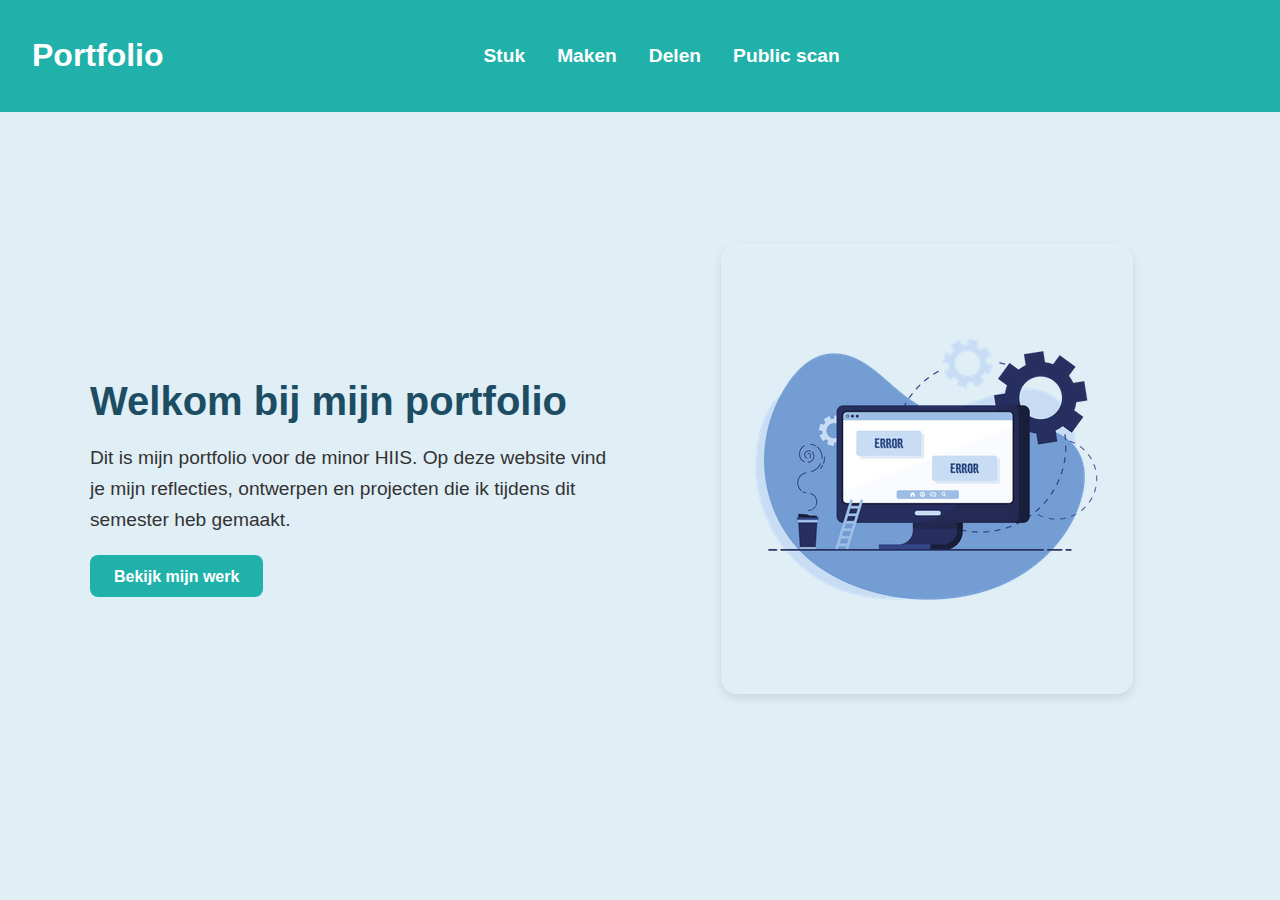
<file: index.html>
<!DOCTYPE html>
<html lang="nl">
<head>
  <meta charset="UTF-8">
  <meta name="viewport" content="width=device-width, initial-scale=1.0">
  <title>Portfolio - HIIS</title>
  <link rel="stylesheet" href="HIIS.css">
</head>
<body>
    <header class="header">
        <!-- Titel als link naar homepagina -->
        <h1 class="portfolio-title">
          <a href="index.html">Portfolio</a>
        </h1>
          <!-- Navigatie -->
          <nav class="navbar">
            <ul class="nav-menu">
              <!-- Stuk -->
              <li><a href="stuk.html">Stuk</a></li>
          
              <!-- Maken -->
              <li><a href="maken.html">Maken</a></li>
          
              <!-- Delen -->
              <li class="dropdown">
                <a href="delen.html">Delen</a>
                <ul class="dropdown-menu">
                  <li><a href="commons.html">Commons Challenge</a></li>
                </ul>
              </li>
              <a href="publicScan.html">Public scan</a>
  
            </ul>
          </nav>
    </header>
      
  <main class="content">
    <section class="intro-section">
        <div class="intro-text">
          <h1>Welkom bij mijn portfolio</h1>
          <p>
            Dit is mijn portfolio voor de minor HIIS.  
            Op deze website vind je mijn reflecties, ontwerpen en projecten
            die ik tijdens dit semester heb gemaakt.
          </p>
          <a href="stuk.html" class="intro-button">Bekijk mijn werk</a>
        </div>
      
        <div class="intro-image">
          <img src="Img/404.png" alt="Portfolio illustratie">
        </div>
      </section>
  </main>

</body>
</html>
</file>
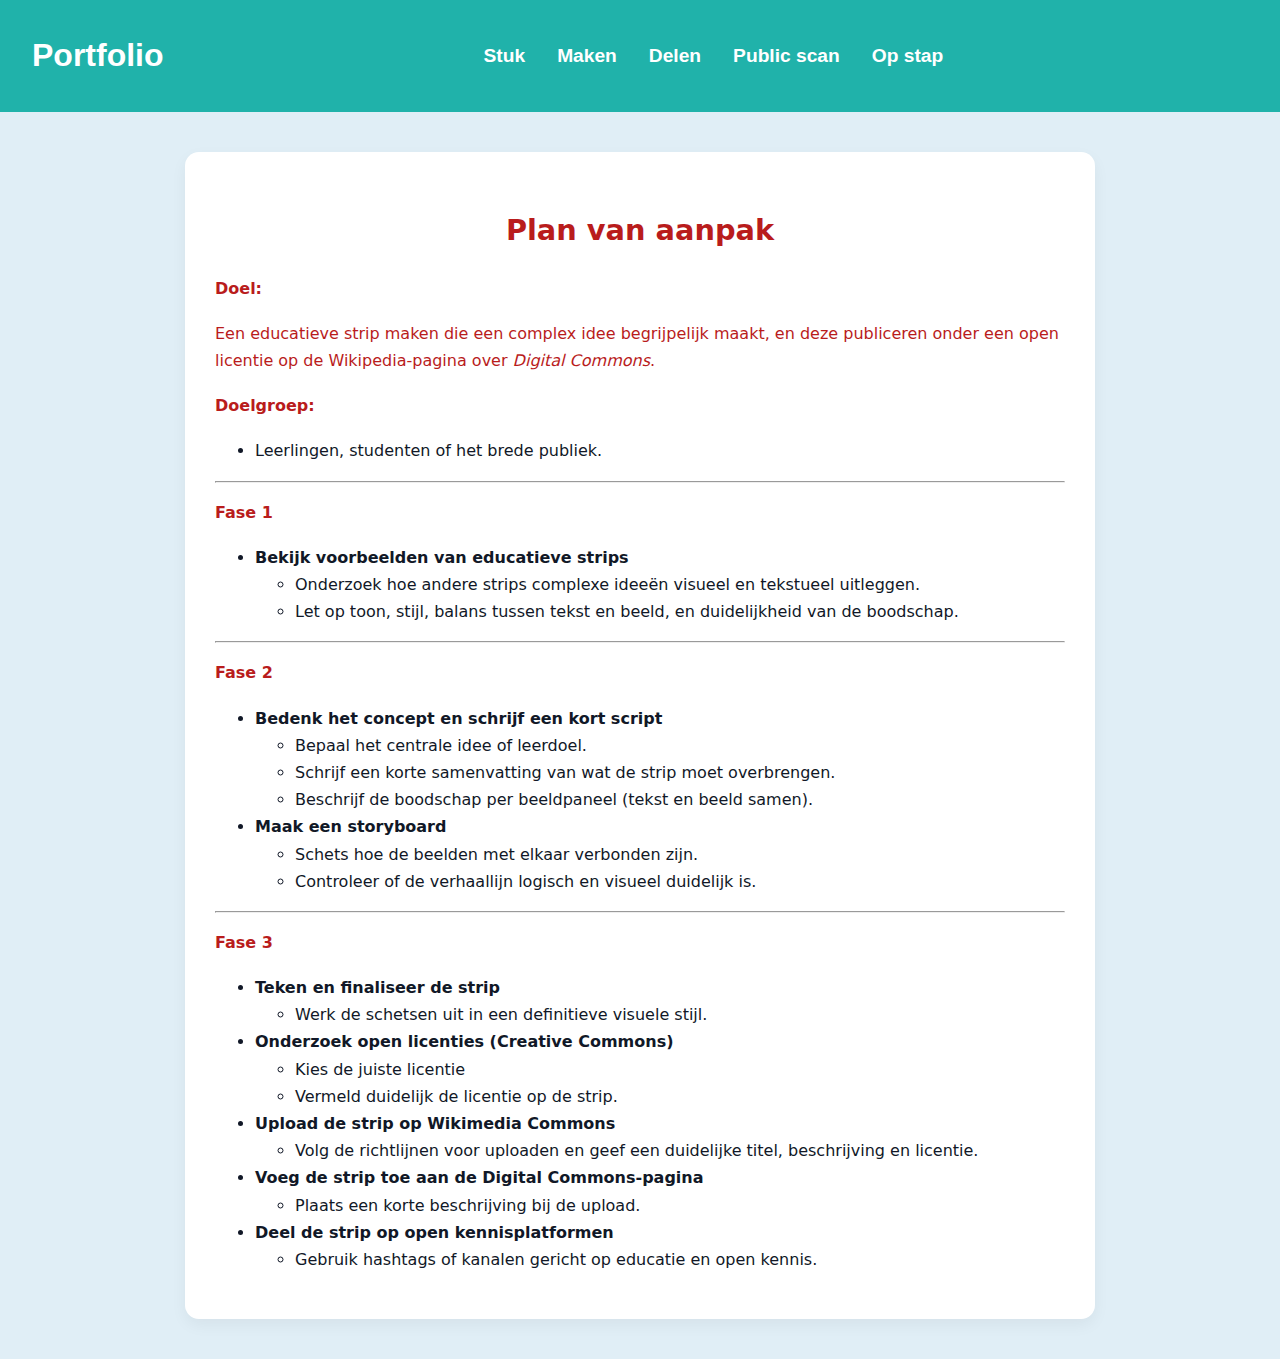
<file: commons.html>
<!DOCTYPE html>
<html lang="nl">
<head>
  <meta charset="UTF-8">
  <meta name="viewport" content="width=device-width, initial-scale=1.0">
  <title>Commons - HIIS</title>
  <link rel="stylesheet" href="HIIS.css">
</head>
<body>
    <header class="header">
        <!-- Titel als link naar homepagina -->
        <h1 class="portfolio-title">
          <a href="index.html">Portfolio</a>
        </h1>
          <!-- Navigatie -->
          <nav class="navbar">
            <ul class="nav-menu">
              <li><a href="stuk.html">Stuk</a></li>
              <li><a href="maken.html">Maken</a></li>
              <li class="dropdown">
                <a href="delen.html">Delen</a>
                <ul class="dropdown-menu">
                  <li><a href="commons.html">Commons Challenge</a></li>
                </ul>
              </li>
              <li><a href="publicScan.html">Public scan</a></li>
          
              <!-- Op stap helemaal rechts, met dropdown -->
              <li class="dropdown right">
                <a href="evenementen.html">Op stap</a>
                <ul class="dropdown-menu">
                  <li><a href="reflectie.html">Reflectie</a></li>
                </ul>
              </li>
            </ul>
          </nav>
    </header>
    <section class="common">
        <h2>Plan van aanpak</h2>
        <p><strong>Doel:</strong></p>
        <p>
          Een educatieve strip maken die een complex idee begrijpelijk maakt, 
          en deze publiceren onder een open licentie op de Wikipedia-pagina over 
          <em>Digital Commons</em>.
        </p>
        <p><strong>Doelgroep:</strong></p>
        <ul>
          <li>Leerlingen, studenten of het brede publiek.</li>
        </ul>
        
        <hr>
        
        <p><strong>Fase 1</strong></p>
        <ul>
          <li><strong>Bekijk voorbeelden van educatieve strips</strong>
            <ul>
              <li>Onderzoek hoe andere strips complexe ideeën visueel en tekstueel uitleggen.</li>
              <li>Let op toon, stijl, balans tussen tekst en beeld, en duidelijkheid van de boodschap.</li>
            </ul>
          </li>
        </ul>
        
        <hr>
        
        <p><strong>Fase 2</strong></p>
        <ul>
          <li><strong>Bedenk het concept en schrijf een kort script</strong>
            <ul>
              <li>Bepaal het centrale idee of leerdoel.</li>
              <li>Schrijf een korte samenvatting van wat de strip moet overbrengen.</li>
              <li>Beschrijf de boodschap per beeldpaneel (tekst en beeld samen).</li>
            </ul>
          </li>
          <li><strong>Maak een storyboard</strong>
            <ul>
              <li>Schets hoe de beelden met elkaar verbonden zijn.</li>
              <li>Controleer of de verhaallijn logisch en visueel duidelijk is.</li>
            </ul>
          </li>
        </ul>
        
        <hr>
        
        <p><strong>Fase 3</strong></p>
        <ul>
          <li><strong>Teken en finaliseer de strip</strong>
            <ul>
              <li>Werk de schetsen uit in een definitieve visuele stijl.</li>
            </ul>
          </li>
          <li><strong>Onderzoek open licenties (Creative Commons)</strong>
            <ul>
              <li>Kies de juiste licentie</li>
              <li>Vermeld duidelijk de licentie op de strip.</li>
            </ul>
          </li>
          <li><strong>Upload de strip op Wikimedia Commons</strong>
            <ul>
              <li>Volg de richtlijnen voor uploaden en geef een duidelijke titel, beschrijving en licentie.</li>
            </ul>
          </li>
          <li><strong>Voeg de strip toe aan de Digital Commons-pagina</strong>
            <ul>
              <li>Plaats een korte beschrijving bij de upload.</li>
            </ul>
          </li>
          <li><strong>Deel de strip op open kennisplatformen</strong>
            <ul>
              <li>Gebruik hashtags of kanalen gericht op educatie en open kennis.</li>
            </ul>
          </li>
        </ul>
        
    </section>
</body>
</html>
</file>
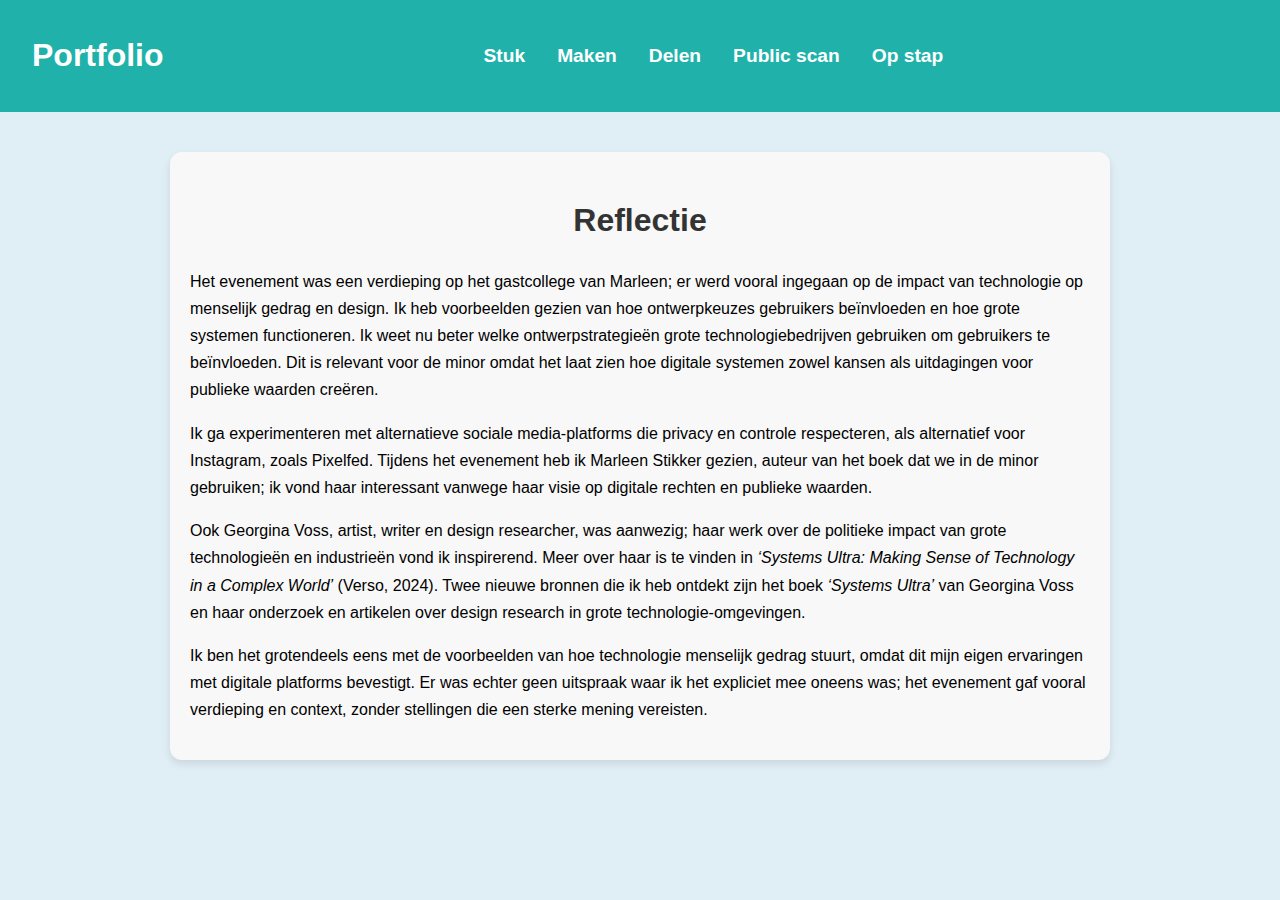
<file: evenementen.html>
<!DOCTYPE html>
<html lang="nl">
<head>
  <meta charset="UTF-8">
  <meta name="viewport" content="width=device-width, initial-scale=1.0">
  <title>Delen - HIIS</title>
  <link rel="stylesheet" href="HIIS.css">
</head>
<body>
    <header class="header">
        <!-- Titel als link naar homepagina -->
        <h1 class="portfolio-title">
          <a href="index.html">Portfolio</a>
        </h1>
      
        <!-- Navigatie -->
        <nav class="navbar">
            <ul class="nav-menu">
              <li><a href="stuk.html">Stuk</a></li>
              <li><a href="maken.html">Maken</a></li>
              <li class="dropdown">
                <a href="delen.html">Delen</a>
                <ul class="dropdown-menu">
                  <li><a href="commons.html">Commons Challenge</a></li>
                </ul>
              </li>
              <li><a href="publicScan.html">Public scan</a></li>
          
              <!-- Op stap helemaal rechts, met dropdown -->
              <li class="dropdown right">
                <a href="evenementen.html">Op stap</a>
                <ul class="dropdown-menu">
                  <li><a href="reflectie.html">Reflectie</a></li>
                </ul>
              </li>
            </ul>
          </nav>
        
      </header>
      <main class="content">
        <section class="reflectie-section">
          <h1>Reflectie</h1>
          <p>
            Het evenement was een verdieping op het gastcollege van Marleen; er werd vooral ingegaan op de impact van technologie op menselijk gedrag en design. 
            Ik heb voorbeelden gezien van hoe ontwerpkeuzes gebruikers beïnvloeden en hoe grote systemen functioneren. 
            Ik weet nu beter welke ontwerpstrategieën grote technologiebedrijven gebruiken om gebruikers te beïnvloeden. 
            Dit is relevant voor de minor omdat het laat zien hoe digitale systemen zowel kansen als uitdagingen voor publieke waarden creëren.
          </p>
    
          <p>
            Ik ga experimenteren met alternatieve sociale media-platforms die privacy en controle respecteren, als alternatief voor Instagram, zoals Pixelfed. 
            Tijdens het evenement heb ik Marleen Stikker gezien, auteur van het boek dat we in de minor gebruiken; 
            ik vond haar interessant vanwege haar visie op digitale rechten en publieke waarden.
          </p>
    
          <p>
            Ook Georgina Voss, artist, writer en design researcher, was aanwezig; haar werk over de politieke impact van grote technologieën en industrieën vond ik inspirerend. 
            Meer over haar is te vinden in <em>‘Systems Ultra: Making Sense of Technology in a Complex World’</em> (Verso, 2024). 
            Twee nieuwe bronnen die ik heb ontdekt zijn het boek <em>‘Systems Ultra’</em> van Georgina Voss en haar onderzoek en artikelen over design research in grote technologie-omgevingen.
          </p>
    
          <p>
            Ik ben het grotendeels eens met de voorbeelden van hoe technologie menselijk gedrag stuurt, 
            omdat dit mijn eigen ervaringen met digitale platforms bevestigt. 
            Er was echter geen uitspraak waar ik het expliciet mee oneens was; 
            het evenement gaf vooral verdieping en context, zonder stellingen die een sterke mening vereisten.
          </p>
        </section>
      </main>
    
</body>
</html>
</file>
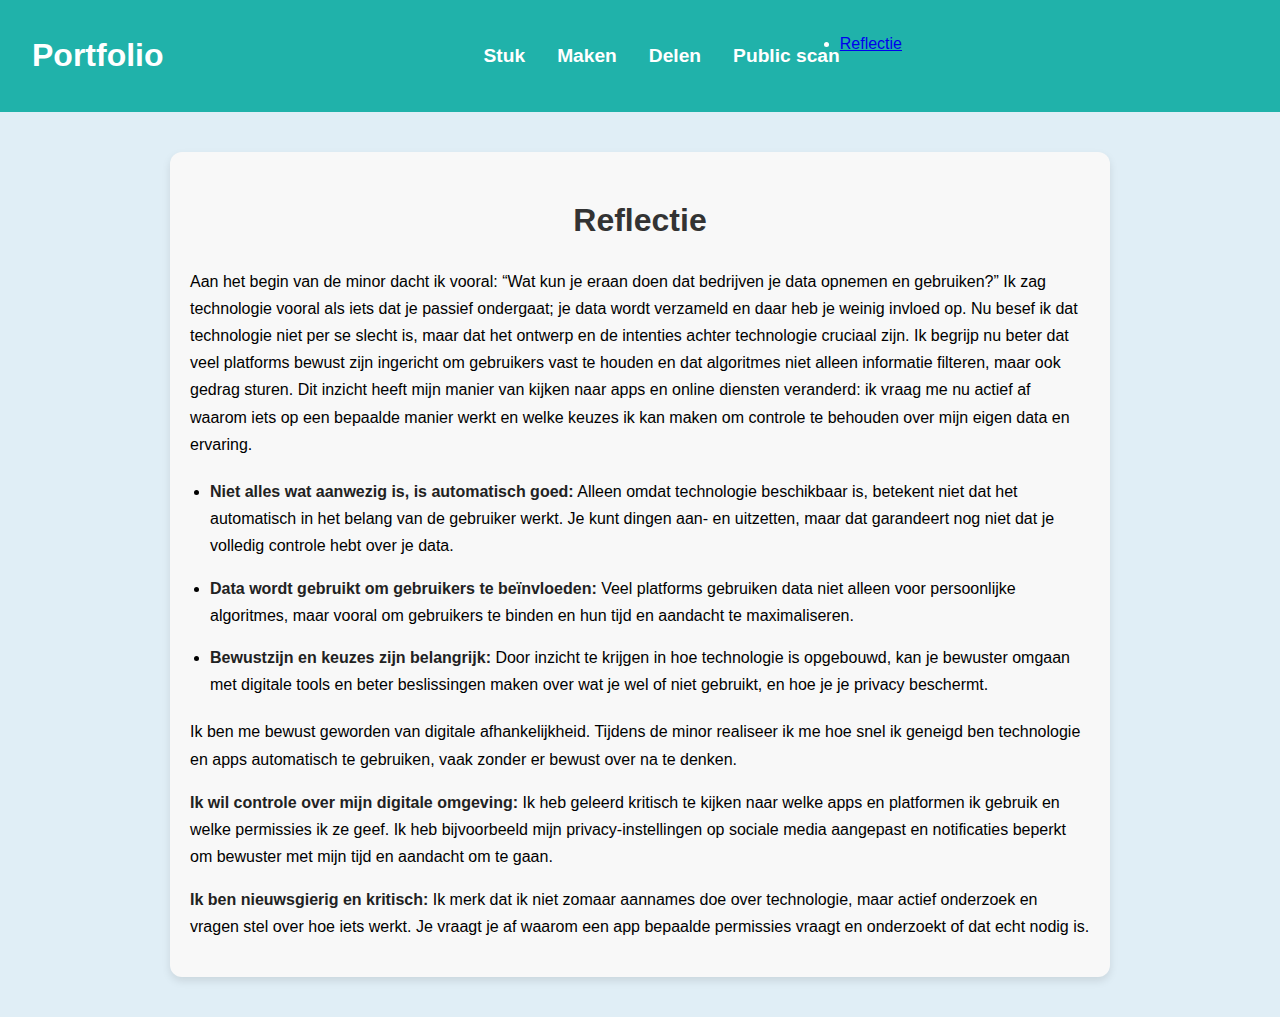
<file: reflectie.html>
<!DOCTYPE html>
<html lang="nl">
<head>
  <meta charset="UTF-8">
  <meta name="viewport" content="width=device-width, initial-scale=1.0">
  <title>Portfolio - HIIS</title>
  <link rel="stylesheet" href="HIIS.css">
</head>
<body>
    <header class="header">
        <!-- Titel als link naar homepagina -->
        <h1 class="portfolio-title">
          <a href="index.html">Portfolio</a>
        </h1>
          <!-- Navigatie -->
          <nav class="navbar">
            <ul class="nav-menu">
              <!-- Stuk -->
              <li><a href="stuk.html">Stuk</a></li>
          
              <!-- Maken -->
              <li><a href="maken.html">Maken</a></li>
          
              <!-- Delen -->
              <li class="dropdown">
                <a href="delen.html">Delen</a>
                <ul class="dropdown-menu">
                  <li><a href="commons.html">Commons Challenge</a></li>
                </ul>
              </li>
              <a href="publicScan.html">Public scan</a>
  
            </ul>
            <li class="right"><a href="reflectie.html">Reflectie</a></li>
          </ul>
          </nav>
    </header>
    <main class="content">
      <section class="reflectie-section">
        <h1>Reflectie</h1>
    
        <p>Aan het begin van de minor dacht ik vooral: “Wat kun je eraan doen dat bedrijven je data opnemen en gebruiken?” Ik zag technologie vooral als iets dat je passief ondergaat; je data wordt verzameld en daar heb je weinig invloed op. Nu besef ik dat technologie niet per se slecht is, maar dat het ontwerp en de intenties achter technologie cruciaal zijn. Ik begrijp nu beter dat veel platforms bewust zijn ingericht om gebruikers vast te houden en dat algoritmes niet alleen informatie filteren, maar ook gedrag sturen. Dit inzicht heeft mijn manier van kijken naar apps en online diensten veranderd: ik vraag me nu actief af waarom iets op een bepaalde manier werkt en welke keuzes ik kan maken om controle te behouden over mijn eigen data en ervaring.</p>
    
        <ul>
          <li><strong>Niet alles wat aanwezig is, is automatisch goed:</strong> Alleen omdat technologie beschikbaar is, betekent niet dat het automatisch in het belang van de gebruiker werkt. Je kunt dingen aan- en uitzetten, maar dat garandeert nog niet dat je volledig controle hebt over je data.</li>
          <li><strong>Data wordt gebruikt om gebruikers te beïnvloeden:</strong> Veel platforms gebruiken data niet alleen voor persoonlijke algoritmes, maar vooral om gebruikers te binden en hun tijd en aandacht te maximaliseren.</li>
          <li><strong>Bewustzijn en keuzes zijn belangrijk:</strong> Door inzicht te krijgen in hoe technologie is opgebouwd, kan je bewuster omgaan met digitale tools en beter beslissingen maken over wat je wel of niet gebruikt, en hoe je je privacy beschermt.</li>
        </ul>
    
        <p>Ik ben me bewust geworden van digitale afhankelijkheid. Tijdens de minor realiseer ik me hoe snel ik geneigd ben technologie en apps automatisch te gebruiken, vaak zonder er bewust over na te denken.</p>
    
        <p><strong>Ik wil controle over mijn digitale omgeving:</strong> Ik heb geleerd kritisch te kijken naar welke apps en platformen ik gebruik en welke permissies ik ze geef. Ik heb bijvoorbeeld mijn privacy-instellingen op sociale media aangepast en notificaties beperkt om bewuster met mijn tijd en aandacht om te gaan.</p>
    
        <p><strong>Ik ben nieuwsgierig en kritisch:</strong> Ik merk dat ik niet zomaar aannames doe over technologie, maar actief onderzoek en vragen stel over hoe iets werkt. Je vraagt je af waarom een app bepaalde permissies vraagt en onderzoekt of dat echt nodig is.</p>
      </section>
    </main>
    

</body>
</html>
</file>
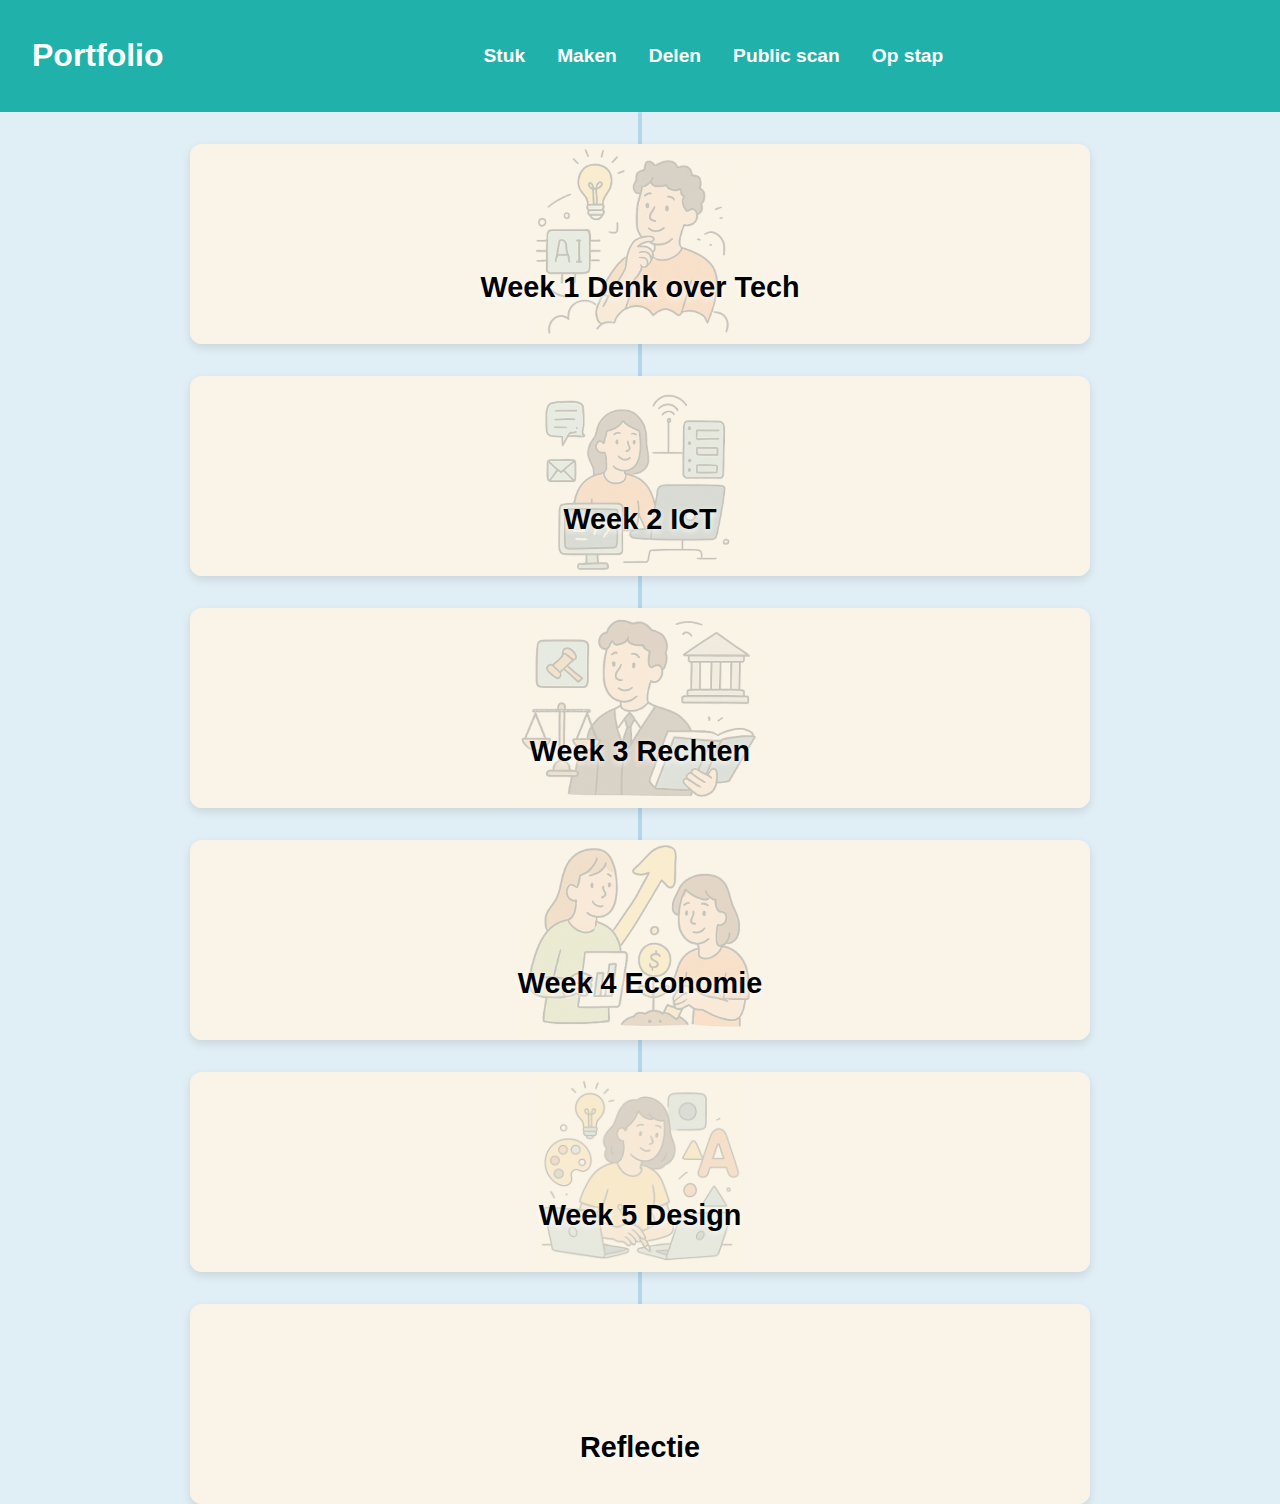
<file: stuk.html>
<!DOCTYPE html>
<html lang="nl">
<head>
  <meta charset="UTF-8">
  <meta name="viewport" content="width=device-width, initial-scale=1.0">
  <title>Stuk - HIIS</title>
  <link rel="stylesheet" href="HIIS.css">
</head>
<body>
    <header class="header">
        <!-- Titel als link naar homepagina -->
        <h1 class="portfolio-title">
          <a href="index.html">Portfolio</a>
        </h1>
      
          <!-- Navigatie -->
          <nav class="navbar">
            <ul class="nav-menu">
              <li><a href="stuk.html">Stuk</a></li>
              <li><a href="maken.html">Maken</a></li>
              <li class="dropdown">
                <a href="delen.html">Delen</a>
                <ul class="dropdown-menu">
                  <li><a href="commons.html">Commons Challenge</a></li>
                </ul>
              </li>
              <li><a href="publicScan.html">Public scan</a></li>
          
              <!-- Op stap helemaal rechts, met dropdown -->
              <li class="dropdown right">
                <a href="evenementen.html">Op stap</a>
                <ul class="dropdown-menu">
                  <li><a href="reflectie.html">Reflectie</a></li>
                </ul>
              </li>
            </ul>
          </nav>
    </header>
      
      <div class="timeline-grid">

        <div class="timeline-item" data-bg="Img/denk.jpg">
          <h2 class="timeline-title">Week 1 Denk over Tech</h2>
          <div class="timeline-content">
            <p>In de eerste week leerden we over ethische raamwerken, deze helpen om morele keuzes te maken. Dit was echter moeilijker dan ik dacht toen ik merkte hoe lastig het is om één juist antwoord te vinden. 
              <p> Zo was er een opdracht:<a href="opdrachten/Algoritmes.pdf" target="_blank"> algoritmes</a>.</p>waarbij we variable moesten bedenkenv voor wie de prijs voor beste student verdient.
              Je zou denken dat cijfers en aanwezigheid bijvoorbeeld factoren zijn die je moet meenemen, maar dat bleek al snel heel ingewikkeld, want iemand kan enorm zijn best doen en toch lage cijfers halen, terwijl een ander altijd aanwezig is maar weinig bijdraagt.
              De vijf ethische benaderingen zijn kaders die je kunt toepassen om morele vraagstukken te analyseren en die je helpen verantwoorde keuzes te maken. Bijvoorbeeld, is een algoritme eerlijk, of bevoordeelt het bepaalde groepen? 
            </p>Bekijk hiervoor de opdracht:<a href="opdrachten/Raamwerken.pdf" target="_blank"> raamwerken</a>.</p>
              Het begrip morele verbeeldingkracht vond ik interessant maar tegerlijkertijd ook moeilijk. Het leert je nadenken over wat er moreel gezien fout kan gaan met technologie. 
              De opdracht was om zoveel mogelijk gevolgen te bedenken voor AI in google search zie <a href="opdrachten/Verbeelding.pdf" target="_blank"> hier</a> de bijbehorende opdracht.
              Ook heb ik kennis gemaakt met het fediverse, een alternatief internet dat probeert decentralisatie en publieke waarden te herstellen.
            </p>
        </div>
        </div>
      
        <div class="timeline-item" data-bg="Img/iCT.jpg">
          <h2 class="timeline-title">Week 2 ICT</h2>
          <div class="timeline-content">
            <p>In de week ICT leerde ik hoe het internet technisch werkt, bijvoorbeeld hoe gegevens worden verzonden, servers communiceren en informatie wordt opgeslagen.
              Door deze week zelf een korte les voor mijn klasgenoten voor te bereiden, leerde ik niet alleen de theorie beter begrijpen, maar ook hoe je complexe technische informatie duidelijk en begrijpelijk kunt uitleggen 
              Een interessant onderdeel van deze week was dat we ook lessen van medeklasgenoten kregen over andere technische onderdelen.</p>
            <p>Bekijk mijn onderzoek<a href="opdrachten/WeekICT1.pdf" target="_blank"> hier</a>.</p>
            <p>Bekijk mijn de presentatie op de pagina <a href="delen.html" target="_blank">delen</a>.</p>
          </div>
        </div>
      
        <div class="timeline-item" data-bg="Img/Rechten.jpg">
          <h2 class="timeline-title">Week 3 Rechten</h2>
          <div class="timeline-content">
            <p>In de week van rechten leerde ik wat er in juridische zin stuk is op het internet. Een belangrijk onderdeel was het debat met klasgenoten, waarbij we stellingen bespraken waarvan je van tevoren niet wist of je ervoor of ertegen was. 
              We schreven vervolgens een betoog waarin we zowel de voor- als nadelen van de stelling opnamen.
               Dit hielp mij om de kwestie vanuit verschillende perspectieven te bekijken, niet alleen vanuit mijn eigen mening, maar ook door de ogen van voor- en tegenstanders. 
               Hierdoor kreeg ik meer inzicht in de complexiteit van juridische vraagstukken op het internet, zoals privacy, vrijheid van meningsuiting en aansprakelijkheid.</p>
            <p>Bekijk mijn hier mijn <a href="opdrachten/Betoog.pdf" target="_blank"> betoog</a>.</p>
          </div>
        </div>
        
        <div class="timeline-item" data-bg="Img/Economie.jpg">
            <h2 class="timeline-title">Week 4 Economie</h2>
            <div class="timeline-content">
              <p>Voor economie week heb ik geleerd over de beheersprincipes van Elinor Ostrom en hoe je die kunt toepassen op het duurzaam en eerlijk beheren van een online platform. 
                Daardoor ben ik beter gaan begrijpen hoe je een community kunt opbouwen die samen verantwoordelijk is voor betrouwbare informatie. 
                bekeken we verschillende manieren om een platform te financieren en te beheren. Het gaat niet alleen om geld verdienen, 
                maar ook om hoe de regels en structuren van een platform invloed hebben op de betrouwbaarheid, transparantie en betrokkenheid van de gebruikers. 
                Door na te denken over verdienmodellen en governance werd duidelijk dat economische keuzes direct invloed hebben op het gedrag van gebruikers en het vertrouwen in het platform.
              <p>
                Over deze onderwerpen lees je meer in ons <a href="opdrachten/Weekeco.pdf" target="_blank"> rapport</a>.
                De week liep bovendien samen met de Design Week, waarin we ons platformidee verder vormgaven en het geheel visueel en inhoudelijk hebben uitgewerkt.</p>
            </div>
          </div>
          
          <div class="timeline-item" data-bg="Img/Design.jpg">
            <h2 class="timeline-title">Week 5 Design</h2>
            <div class="timeline-content">
              <p>Tijdens Design Week kregen we de opdracht om een nieuwsplatform voor nieuwsmakers te ontwerpen dat onafhankelijk is, of om een bestaand platform te verbeteren. 
                Daarbij maakten we kennis met het ontwerpen voor publieke waarden we kozen 3 waarden die voor ons het belangrijkst waren en die we wouden terug zien in het ontwerp 
                Mijn groepje en ik hebben ervoor gekozen om de cartoonpagina van Joop.nl te verbeteren. Onze centrale vraag was de “why”: wat levert dit op voor de gebruiker?
                Ons antwoord is dat cartoons een toegankelijke en creatieve manier zijn om actuele onderwerpen en meningen te verkennen. Door de cartoonpagina te verbeteren in overzicht en interactie,
                 en deze te koppelen aan de opiniepagina, krijgt de gebruiker meer context bij de cartoons, kan gemakkelijker deelnemen aan het debat en ervaart een rijkere, meer betrokken nieuwsbeleving.
                Op de pagina <a href="delen.html" target="_blank"> delen</a> vind je een video die laat zien hoe het ontwerp eruitziet en hoe het werkt, en <a href="opdrachten/RapportDesign&Eco.pdf" target="_blank"> hier</a>
                is de uitwerking te vinden, waaronder onze deskresearch en de key screens van het concept.</p>
            </div>
          </div>
          <div class="timeline-item">
            <h2 class="timeline-title">Reflectie</h2>
            <div class="timeline-content">
              <p>
              Tijdens de verschillende weken van denken over tech tot design ben ik gaan inzien dat het internet stuk is, omdat het op veel gebieden niet meer werkt zoals het ooit bedoeld was, open communicatie en vertrouwen tussen gebruikers.
              De week over ethiek liet me zien dat er vaak te weinig wordt nagedacht over wat “goed” of “verantwoord” is in technologie. We vergeten soms de mens achter de gebruiker. Daar kwam Morele verbeeldingskracht bij kijken, leef je in in anderen en niet alleen wat jou helpt.
              Bij ICT leerde ik hoe het internet technisch gezien ooit gebouwd is op vertrouwen en openheid. Maar diezelfde structuur nu vaak wordt misbruikt voor commerciële doelen, zoals het verzamelen van data en het sturen van gebruikersgedrag.
              In de week rechten werd duidelijk hoe kwetsbaar onze digitale vrijheid eigenlijk is. Privacy, meningsuiting en menselijke waardigheid staan onder druk, en de wet loopt vaak achter op de technologie waardoor het makkelijk is om in de grijze gebieden te werken.
              De economische kant liet me beseffen dat veel dingen online niet stuk lijken, maar dat de motivatie erachter dat wel is: winst boven welzijn. Gratis platforms draaien uiteindelijk op data van mensen, en dat maakt gebruikers meer product dan persoon.
              En tot slot, bij design, zag ik hoe sterk vormgeving ons gedrag stuurt. Veel platforms zijn gemaakt om ons verslaafd te houden in plaats van ons te helpen. Goed design zou juist moeten bijdragen aan vertrouwen en welzijn.
              Het internet zelf is niet stuk maar de manier waarop we het gebruiken is problematisch.
              </p>
            </div>
          </div>
          
  
  <script src="script.js"></script>
</body>
</html>
</file>
<file: HIIS.css>
body {
    margin: 0;
    font-family: Arial, sans-serif;
    background-color: #e0eef6;
  }
  
  /* Header */
  .header {
    display: flex;
    align-items: center;
    padding: 1em 2em;
    background-color: #20B2AA;
    color: #fff;
    position: sticky;   
    top: 0;
    z-index: 1000;
  }
  
  .portfolio-title a {
    margin: 0;
    font-size: 1em;
    color: #fff;
    text-decoration: none;
  }
  
  /* Navbar */
  .navbar {
    display: flex;
  }
  
  .nav-menu {
    display: flex;
    list-style: none;
    margin: 0;
    padding: 0;
    margin-left: 20em;
  }
  
  .nav-menu a {
    color: #fff;
    text-decoration: none;
    font-weight: bold;
    padding: 0.5em 0;
    display: inline-block;
    font-size: 1.2em;
  }
  
  .nav-menu a:hover {
    color: #d20303;
  }
  /* .nav-menu li.right {
    padding-left: 16em;
  } */


  /* Dropdown */
  .dropdown {
    position: relative; 
  }
  
  .dropdown-menu {
    display: none;
    position: absolute;
    top: 100%;
    left: 0;
    background-color: #20B2AA;
    list-style: none;
    margin: 0;
    padding: 0.5rem 0;
    min-width: 200px;
    border-radius: 0 0 4px 4px;
    z-index: 1000;
  }
  
  .dropdown-menu li {
    padding: 0.5rem 1rem;
    white-space: nowrap;
  }
  
  .dropdown-menu li:hover {
    background-color: rgba(120, 120, 120, 0.526);
  }
  
  .dropdown:hover .dropdown-menu {
    display: block;
  }
  
  .timeline-grid {
    display: flex;
    flex-direction: column;
    gap: 2rem;
    max-width: 900px;
    margin: 0 auto;
    position: relative;
    padding-top: 2rem; 
  }
  
  .timeline-grid::before {
    content: "";
    position: absolute;
    left: 50%;
    top: 0;               
    width: 4px;
    height: 100%;
    background: #b3d6ec;
    transform: translateX(-50%);
    border-radius: 2px;
  }
  
  .timeline-item {
    position: relative;
    border-radius: 12px;
    overflow: hidden;
    cursor: pointer;
    display: flex;
    flex-direction: column;
    justify-content: flex-end;
    height: 200px;
    background-size: contain;
    background-repeat: no-repeat;
    background-position: center;
    transition: all 0.5s ease;
    background-color: rgb(249, 243, 231);
    box-shadow: 0 4px 10px rgba(0,0,0,0.1);
  }
  
  .timeline-title {
    color: #000000;
    text-align: center;
    font-size: 1.8rem;
    font-weight: bold;
    padding: 1rem;
    text-shadow: 0 2px 6px rgb(255, 255, 255);
    z-index: 2;
  }
  
  .timeline-content {
    display: none;
    padding: 1rem;
    background-color: rgb(249, 243, 231);
    border-radius: 8px;
  }
  
  .timeline-item.expanded {
    height: auto;
    background: none;
  }
  
  .timeline-item.expanded .timeline-content {
    display: block;
  }
  
  .timeline-item:hover {
    transform: scale(1.05);
    box-shadow: 0 10px 20px rgba(0, 0, 0, 0.2);
  }
  
  .timeline-item::after {
    content: "";
    position: absolute;
    inset: 0;
    background-color: rgba(249, 243, 231, 0.79);
    z-index: 1;
    transition: background-color 0.3s ease;
  }
  
  /* Tekst boven overlay */
  .timeline-item > * {
    position: relative;
    z-index: 2;
  }
  
.intro-section {
    display: flex;
    align-items: center;
    justify-content: space-between;
    max-width: 1100px;
    margin: 100px auto; 
    padding: 2rem;
    gap: 3rem;
  }
  
  .intro-text {
    flex: 1;
  }
  
  .intro-text h1 {
    font-size: 2.5rem;
    color: #1c4d63;
    margin-bottom: 1rem;
  }
  
  .intro-text p {
    font-size: 1.2rem;
    line-height: 1.6;
    color: #333;
    margin-bottom: 2rem;
  }
  
  .intro-button {
    background-color: #20B2AA;
    color: white;
    padding: 0.8rem 1.5rem;
    text-decoration: none;
    font-weight: bold;
    border-radius: 8px;
    transition: background-color 0.3s ease;
  }
  
  .intro-button:hover {
    background-color: #178a83;
  }
  
  .intro-image {
    flex: 1;
    display: flex;
    justify-content: center;
  }
  
  .intro-image img {
    max-width: 100%;
    height: auto;
    border-radius: 16px;
    box-shadow: 0 4px 10px rgba(0,0,0,0.1);
  }
  
  @media (max-width: 800px) {
    .intro-section {
      flex-direction: column;
      text-align: center;
    }
  
    .intro-image {
      order: -1; 
    }
  }

  .boxes-container {
    display: flex;
    justify-content: center;
    gap: 20px;
    margin: 5em;
  }

  .box {
    width: 75em;
    height: 25em;
    color: white;
    display: flex;
    align-items: flex-end; 
    justify-content: center;
    font-size: 18px;
    border-radius: 10px;
    box-shadow: 0 4px 6px rgba(0,0,0,0.3);
    text-decoration: none;
    padding: 10px;
    background-size: contain; 
    background-position: center;
    background-repeat: no-repeat;
    transition: transform 0.2s;
  }

  .box:hover {
    transform: scale(1.05);
  }

  /* Achtergrondafbeeldingen per box */
  .ict {
    background-image: url('Img/Tumb2.jpg');
    background-color: #014b25;
  }

  .eco {
    background-image: url('Img/Tumb1.jpg');
    background-color: rgb(56, 69, 72);
  }

  .video {
    background-image: url('Img/Tumb3.jpg');
  background-color: #000000;}

  /* Hoofdcontainer Joop-pagina */
.joop-case,
.common  {
  max-width: 850px;
  margin: 40px auto;
  padding: 30px;
  background: #ffffff;
  border-radius: 14px;
  box-shadow: 0 6px 16px rgba(0,0,0,0.05);
  font-family: "Inter", system-ui, sans-serif;
  color: #111827;
  line-height: 1.7;
}

.joop-case h2,
.common h2
 {
  font-size: 1.8rem;
  color: #b91c1c;
  margin-bottom: 20px;
}

.common h2{
  text-align: center;
}


.joop-case h3 {
  font-size: 1.3rem;
  color: #b91c1c;
  margin-top: 30px;
  margin-bottom: 10px;
}

.joop-case p,
.common p {
  margin-bottom: 18px;
  color: #374151;
  font-size: 1rem;
}
.common p{
  color: #b91c1c;

}
.joop-media {
  display: grid;
  grid-template-columns: repeat(auto-fit, minmax(260px, 1fr));
  gap: 20px;
  margin-top: 30px;
}

.joop-item h4 {
  font-size: 1rem;
  color: #b91c1c;
  margin-bottom: 8px;
}

.joop-placeholder {
  background: #f9fafb;
  border: 1px dashed #d1d5db;
  border-radius: 10px;
  padding: 20px;
  text-align: center;
  color: #6b7280;
  font-size: 0.95rem;
}

.joop-placeholder img, .joop-placeholder video {
  max-width: 100%;
  max-height: 250px;
  border-radius: 8px;
  cursor: pointer;
}

#overlay {
  position: fixed;
  display: none; /* start hidden */
  top: 0;
  left: 0;
  width: 100%;
  height: 100%;
  background-color: rgba(0,0,0,0.85);
  justify-content: center;
  align-items: center;
  z-index: 9999;
}

#overlay img {
  max-width: 90%;
  max-height: 90%;
  border-radius: 10px;
}

#close {
  position: absolute;
  top: 20px;
  right: 30px;
  font-size: 2rem;
  color: white;
  cursor: pointer;
}

.zoomable {
  cursor: pointer;
}

#pdf-viewer {
  width: 100%;
  height: auto;
  border: 1px solid #ccc;
  overflow: auto;
}
canvas {
  display: block;
  margin: 0 auto;
}



.nav-menu li {
  margin-right: 2em; 
}

/* Reflectie helemaal rechts */


.reflectie-section {
  max-width: 900px;
  margin: 40px auto;
  padding: 20px;
  background-color: #f8f8f8;
  border-radius: 12px;
  box-shadow: 0 4px 8px rgba(0,0,0,0.1);
  line-height: 1.7;
  font-family: 'Arial', sans-serif;
}

.reflectie-section h1 {
  text-align: center;
  margin-bottom: 20px;
  color: #333;
}

.reflectie-section ul {
  margin: 20px 0;
  padding-left: 20px;
}

.reflectie-section ul li {
  margin-bottom: 15px;
}

.reflectie-section strong {
  color: #222;
}
</file>
